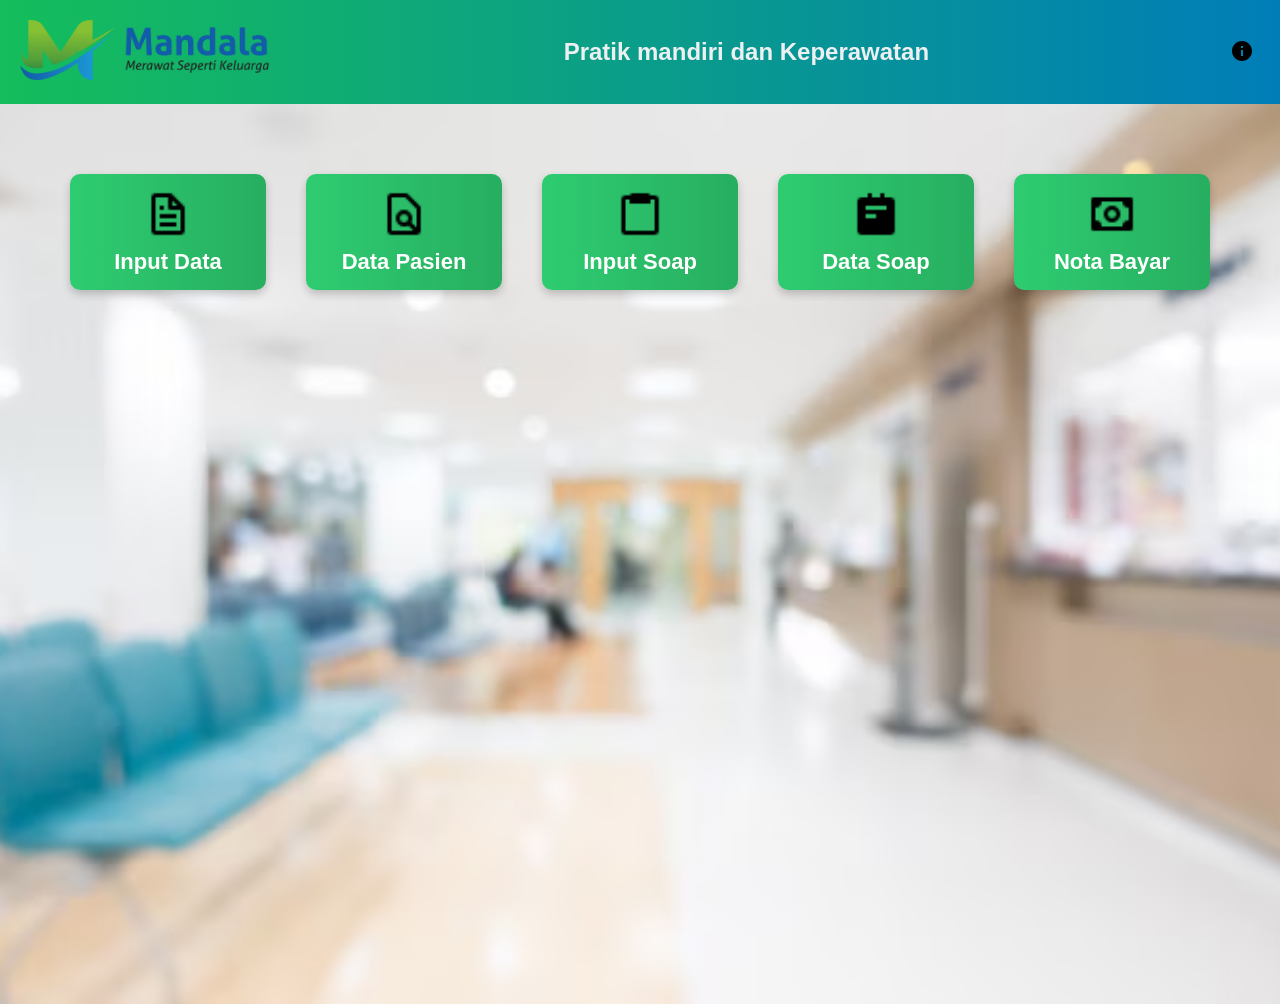
<file: index.html>
<!DOCTYPE html>
<html lang="en">

<head>
    <meta charset="UTF-8">
    <meta name="viewport" content="width=device-width, initial-scale=1.0">
    <link rel="stylesheet" href="home.css">
    <link rel="icon" type="image/x-icon" href="New folder/mandala.png">
</head>
<body>
    <header>
    <nav>
        <div class="logo-container">
            <div class="logo">
                <img src="New folder/Logo Mandala Care.png" alt="website-logo">
            </div>
            <div class="header-text">
                <h1>Pratik mandiri dan Keperawatan</h1>
            </div>
            <button class="Profil"><a href="tentang.html"><img src="icon/info-circle-solid-24.png"></a></button>
        </div>
    </nav>
    </header>
    <div class="menu-home">
    <div class="1"><a href="inputData.html">
        <button><img src="icon/file-regular-24.png"><a>Input Data</a></button>
    </div></a>
    <div class="2"><a href="dataPasien.html">
        <button><img src="icon/file-find-regular-24.png"><a href="#">Data Pasien</a></button>
    </div></a>
    <div class="3"><a href="inputSoap.html">
        <button><img src="icon/clipboard-regular-24.png"><a href="#">Input Soap</a></button>
    </div></a>
    <div class="4"><a href="dataSoap.html">
        <button><img src="icon/notepad-solid-24.png"><a href="#">Data Soap</a></button>
    </div></a>
    <div class="5"><a href="pembayaran.html">
        <button><img src="icon/money-regular-24.png"><a href="#">Nota Bayar</a></button>
    </div></a>
    </div>
</body>
</html>
</file>
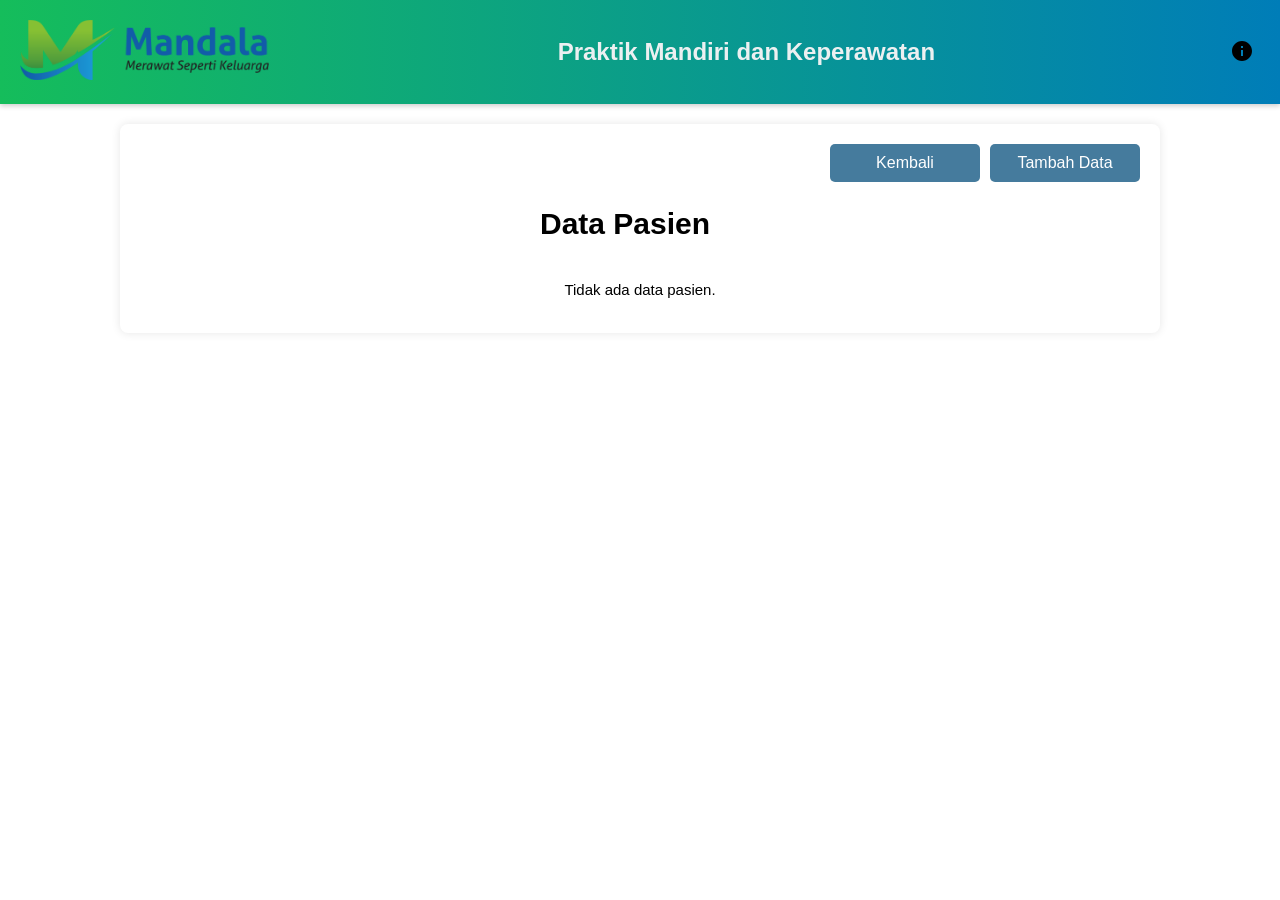
<file: dataPasien.html>
<!DOCTYPE html>
<html lang="en">
<head>
    <meta charset="UTF-8">
    <meta name="viewport" content="width=device-width, initial-scale=1.0">
    <title>Data Pasien</title>
    <link rel="icon" type="image/x-icon" href="New folder/mandala.png">
    <style>
        body {
            font-family: 'Arial', sans-serif;
            background: linear-gradient(to bottom, #ffffff, #ffffff);
            margin: 0;
            padding: 0;
            height: 100vh;
        }
        header {
            background: linear-gradient(to right, #15bd5b, #007db8);
            padding: 20px;
            box-shadow: 0 2px 5px rgba(0, 0, 0, 0.2);
        }
        .logo-container {
            display: flex;
            align-items: center;
            justify-content: space-between;
        }
        .logo img {
            height: 60px;
            width: auto;
        }
        .header-text h1 {
            color: #ecf0f1;
            margin: 0;
            font-size: 24px;
        }
        button.Profil {
            background: none;
            border: none;
            cursor: pointer;
        }
        .k-box {
            max-width: 1000px;
            margin: 20px auto;
            padding: 20px;
            background-color: white;
            border-radius: 8px;
            box-shadow: 0 0 10px rgba(0, 0, 0, 0.1);
        }
        .data-container {
            display: flex;
            flex-direction: column;
            gap: 20px;
            margin-top: 20px;
            font-size: 15px;
        }
        .data-box {
            border: 1px solid #ddd;
            border-radius: 8px;
            padding: 15px;
            background-color: #e9f5ff;
            box-shadow: 0 2px 5px rgba(0, 0, 0, 0.1);
        }
        .data-box p {
            margin: 5px 0;
        }
        .aksi-btn {
            margin-top: 10px;
            background-color: #e63946;
            color: white;
            border: none;
            padding: 5px 10px;
            cursor: pointer;
            border-radius: 5px;
        }
        .aksi-btn:hover {
            background-color: #d62839;
        }
        .button-container {
            display: flex;
            justify-content: flex-end;
            gap: 10px;
            margin-bottom: 20px;
        }
        .kembali-btn,
        .tambah-btn {
            display: inline-block;
            padding: 10px 15px;
            background-color: #457b9d;
            color: white;
            text-decoration: none;
            border-radius: 5px;
            text-align: center;
            width: 120px;
        }
        .kembali-btn:hover,
        .tambah-btn:hover {
            background-color: #1d3557;
        }

        .k-box h2{
        
            transform: translateX(400px);
            font-size: 30px;
        }
    </style>
   <script>
    function loadData() {
        const container = document.getElementById("dataContainer");
        const allData = JSON.parse(localStorage.getItem("dataPasien")) || [];
        container.innerHTML = "";
        
        allData.forEach((data, index) => {
            const dataBox = document.createElement("div");
            dataBox.classList.add("data-box");
            dataBox.innerHTML = `
                <p><strong>No:</strong> ${index + 1}</p>
                <p><strong>Nama Pasien:</strong> ${data["nama-pasien"] || "Tidak diisi"}</p>
                <p><strong>Jenis Kunjungan:</strong> ${data["jenis-kunjungan"] || "Tidak diisi"}</p>
                <p><strong>Alamat Pasien:</strong> ${data["alamat-pasien"] || "Tidak diisi"}</p>
                <p><strong>Jenis Kelamin:</strong> ${data["jenis-kelamin"] || "Tidak diisi"}</p>
                <p><strong>Usia:</strong> ${data["usia"] || "Tidak diisi"}</p>
                <p><strong>No Register:</strong> ${data["no-register"] || "Tidak diisi"}</p>
                <p><strong>Keluhan Pasien:</strong> ${data["keluhan-pasien"] || "Tidak diisi"}</p>
                <p><strong>Diagnosa:</strong> ${data["diagnosa"] || "Tidak diisi"}</p>
                <p><strong>Terapi dan Tindakan:</strong> ${data["terapi-dan-tindakan"] || "Tidak diisi"}</p>
                <p><strong>Tanggal Kunjungan:</strong> ${data["tanggal-kunjungan"] || "Tidak diisi"}</p>
                <button class="aksi-btn" onclick="deleteData(${index})">Hapus</button>
            `;
            container.appendChild(dataBox);
        });

        if (allData.length === 0) {
            const emptyMessage = document.createElement("p");
            emptyMessage.textContent = "Tidak ada data pasien.";
            emptyMessage.style.textAlign = "center";
            container.appendChild(emptyMessage);
        }
    }

    function deleteData(index) {
        const allData = JSON.parse(localStorage.getItem("dataPasien")) || [];
        allData.splice(index, 1);
        localStorage.setItem("dataPasien", JSON.stringify(allData));
        loadData();
    }
</script>

</head>
<body onload="loadData()">
    <header>
        <div class="logo-container">
            <div class="logo">
                <img src="New folder/Logo Mandala Care.png" alt="Logo Website">
            </div>
            <div class="header-text">
                <h1>Praktik Mandiri dan Keperawatan</h1>
            </div>
            <button class="Profil">
                <img src="icon/info-circle-solid-24.png" alt="Info">
            </button>
        </div>
    </header>

    <div class="k-box">
        <div class="button-container">
            <a href="index.html" class="kembali-btn">Kembali</a>
            <a href="inputdata.html" class="tambah-btn">Tambah Data</a>
        </div>
        <h2>Data Pasien</h2>
        <div id="dataContainer" class="data-container"></div>
    </div>
</body>
</html>
</file>
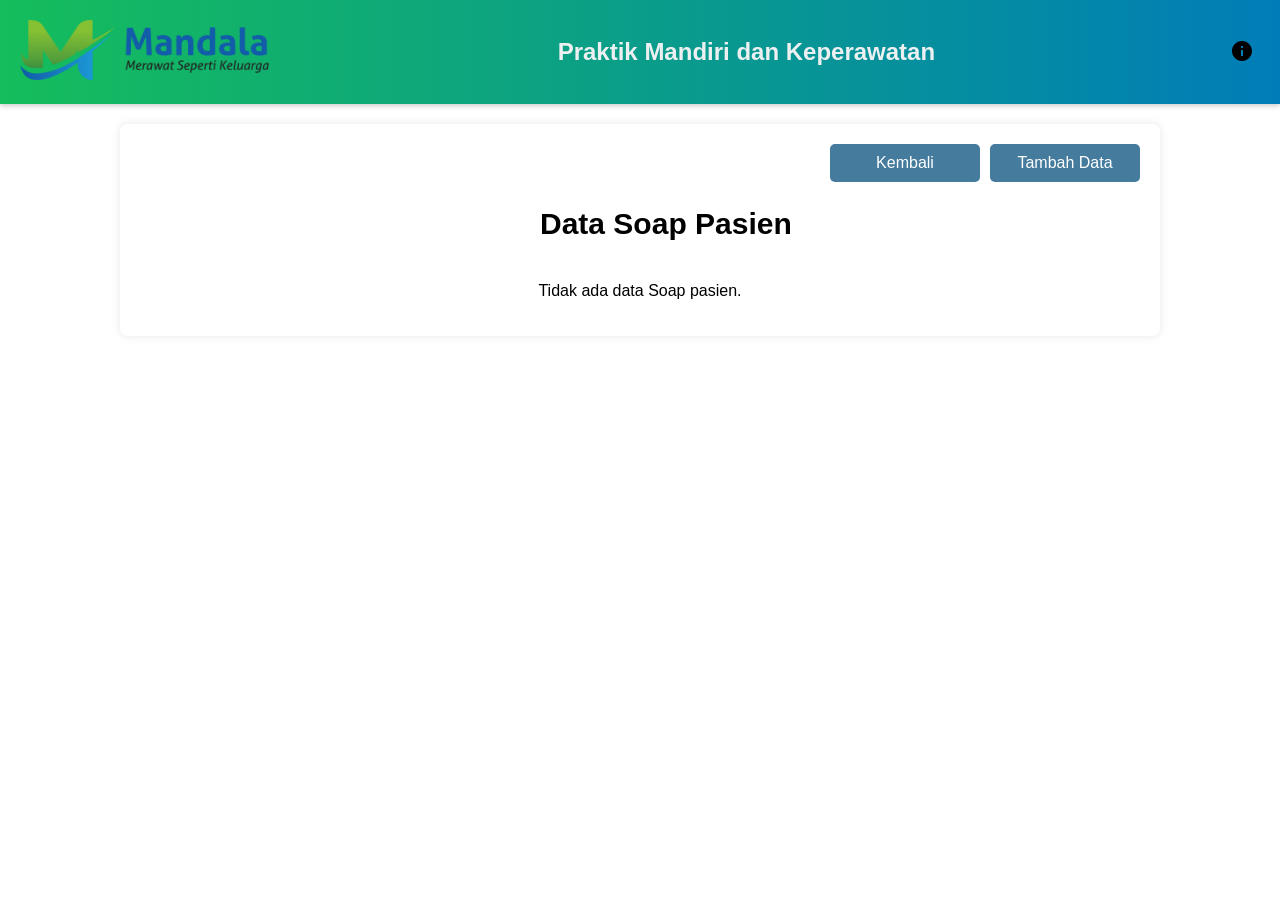
<file: dataSoap.html>
<!DOCTYPE html>
<html lang="en">
<head>
    <meta charset="UTF-8">
    <meta name="viewport" content="width=device-width, initial-scale=1.0">
    <title>Data Pasien</title>
    <link rel="icon" type="image/x-icon" href="New folder/mandala.png">
    <style>
        body {
            font-family: 'Arial', sans-serif;
            background: linear-gradient(to bottom, #ffffff, #ffffff);
            margin: 0;
            padding: 0;
            height: 100vh;
        }
        header {
            background: linear-gradient(to right, #15bd5b, #007db8);
            padding: 20px;
            box-shadow: 0 2px 5px rgba(0, 0, 0, 0.2);
        }
        .logo-container {
            display: flex;
            align-items: center;
            justify-content: space-between;
        }
        .logo img {
            height: 60px;
            width: auto;
        }
        .header-text h1 {
            color: #ecf0f1;
            margin: 0;
            font-size: 24px;
        }
        button.Profil {
            background: none;
            border: none;
            cursor: pointer;
        }
        .k-box {
            max-width: 1000px;
            margin: 20px auto;
            padding: 20px;
            background-color: white;
            border-radius: 8px;
            box-shadow: 0 0 10px rgba(0, 0, 0, 0.1);
        }
        .data-container {
            display: flex;
            flex-direction: column;
            gap: 20px;
            margin-top: 20px;
        }
        .data-box {
            border: 1px solid #ddd;
            border-radius: 8px;
            padding: 15px;
            background-color: #e9f5ff;
            box-shadow: 0 2px 5px rgba(0, 0, 0, 0.1);
        }
        .data-box p {
            margin: 5px 0;
            font-size: 15px;
        }
        .aksi-btn {
            margin-top: 10px;
            background-color: #e63946;
            color: white;
            border: none;
            padding: 5px 10px;
            cursor: pointer;
            border-radius: 5px;
        }
        .aksi-btn:hover {
            background-color: #d62839;
        }
        .button-container {
            display: flex;
            justify-content: flex-end;
            gap: 10px;
            margin-bottom: 20px;
        }
        .kembali-btn,
        .tambah-btn {
            display: inline-block;
            padding: 10px 15px;
            background-color: #457b9d;
            color: white;
            text-decoration: none;
            border-radius: 5px;
            text-align: center;
            width: 120px;
        }
        .kembali-btn:hover,
        .tambah-btn:hover {
            background-color: #1d3557;
        }

        .k-box h2{
            transform: translateX(400px);
            font-size: 30px;
        }
    </style>
    <script>
        function loadData() {
            const container = document.getElementById("dataContainer");
            const allData = JSON.parse(localStorage.getItem("dataSoap")) || [];
            container.innerHTML = "";
            allData.forEach((data, index) => {
                const dataBox = document.createElement("div");
                dataBox.classList.add("data-box");
                dataBox.innerHTML = `
                    <p><strong>No:</strong> ${index + 1}</p>
                    <p><strong>Nama Pasien:</strong> ${data.namaPasien}</p>
                    <p><strong>Nomor Register:</strong> ${data.nomorRegister}</p>
                    <p><strong>Tanggal Kunjungan:</strong> ${data.tanggalKunjungan}</p>
                    <p><strong>Data Subjektif:</strong> ${data.dataSubjektif}</p>
                    <p><strong>Data Objektif:</strong> ${data.dataObjektif}</p>
                    <p><strong>Assesment:</strong> ${data.assesment}</p>
                    <p><strong>Planing:</strong> ${data.planing}</p>
                    <button class="aksi-btn" onclick="deleteData(${index})">Hapus</button>
                `;
                container.appendChild(dataBox);
            });
            if (allData.length === 0) {
                const emptyMessage = document.createElement("p");
                emptyMessage.textContent = "Tidak ada data Soap pasien.";
                emptyMessage.style.textAlign = "center";
                container.appendChild(emptyMessage);
            }
        }

        function deleteData(index) {
            const allData = JSON.parse(localStorage.getItem("dataSoap")) || [];
            allData.splice(index, 1);
            localStorage.setItem("dataSoap", JSON.stringify(allData));
            loadData();
        }
    </script>
</head>
<body onload="loadData()">
    <header>
        <div class="logo-container">
            <div class="logo">
                <img src="New folder/Logo Mandala Care.png" alt="Logo Website">
            </div>
            <div class="header-text">
                <h1>Praktik Mandiri dan Keperawatan</h1>
            </div>
            <button class="Profil">
                <img src="icon/info-circle-solid-24.png" alt="Info">
            </button>
        </div>
    </header>

    <div class="k-box">
        <div class="button-container">
            <a href="index.html" class="kembali-btn">Kembali</a>
            <a href="inputSoap.html" class="tambah-btn">Tambah Data</a>
        </div>
        <h2>Data Soap Pasien</h2>
        <div id="dataContainer" class="data-container"></div>
    </div>
</body>
</html>
</file>
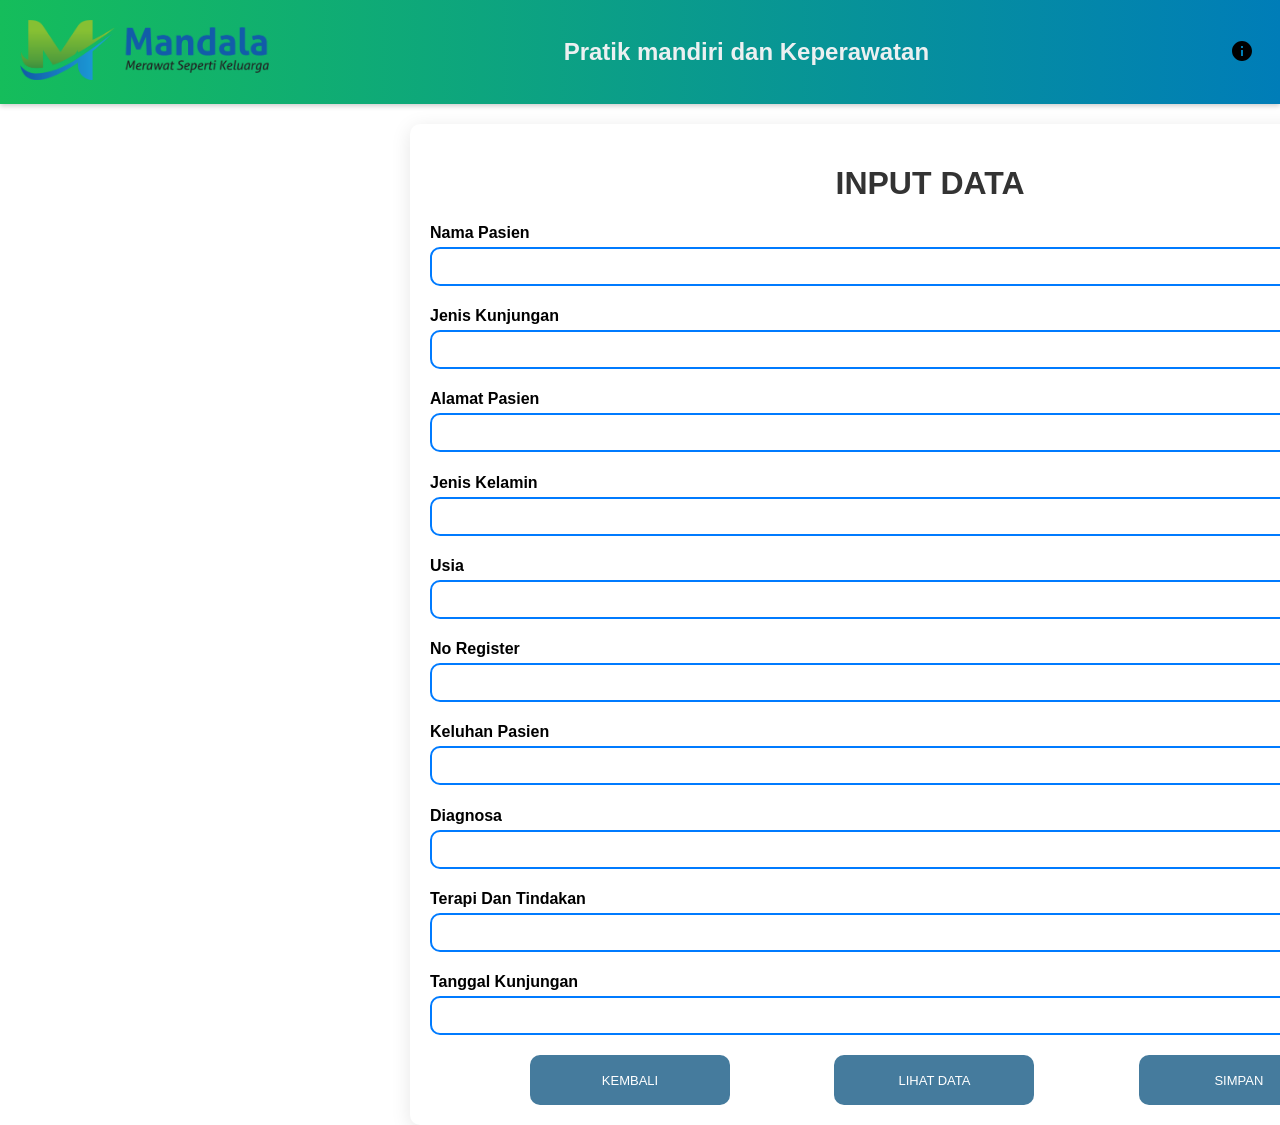
<file: inputData.html>
<!DOCTYPE html>
<html lang="en">

<head>
    <meta charset="UTF-8">
    <meta name="viewport" content="width=device-width, initial-scale=1.0">
    <link rel="stylesheet" href="data.css">
    <link rel="icon" type="image/x-icon" href="New folder/mandala.png">
</head>
<body>
    <header>
        <nav>
            <div class="logo-container">
                <div class="logo">
                    <img src="New folder/Logo Mandala Care.png" alt="website-logo">
                </div>
                <div class="header-text">
                    <h1>Pratik mandiri dan Keperawatan</h1>
                </div>
                <button class="Profil"><a href="#"><img src="icon/info-circle-solid-24.png"></a></button>
            </div>
        </nav>
        </header>
        <div class="k-box">
            <h1>INPUT DATA</h1>
        <div class="input-box">
            <h4>Nama Pasien</h4>
            <input type="user" id="nama-pasien"  required>
            <i class='bx bxs-user'></i>
        </div>
        <div class="input-box">
            <h4>Jenis Kunjungan</h4>
            <input type="user" id="jenis-kunjungan"  required>
            <i class='bx bxs-user'></i>
        </div>
        <div class="input-box">
            <h4>Alamat Pasien</h4>
            <input type="user" id="alamat-pasien"  required>
            <i class='bx bxs-user'></i>
        </div>
        <div class="input-box">
            <h4>Jenis Kelamin</h4>
            <input type="user" id="jenis-kelamin"  required>
            <i class='bx bxs-user'></i>
        </div>
        <div class="input-box">
            <h4>Usia</h4>
            <input type="user" id="usia"  required>
            <i class='bx bxs-user'></i>
        </div>
        <div class="input-box">
            <h4>No Register</h4>
            <input type="user" id="no-register"  required>
            <i class='bx bxs-user'></i>
        </div>
        <div class="input-box">
            <h4>Keluhan Pasien</h4>
            <input type="user" id="keluhan-pasien"  required>
            <i class='bx bxs-user'></i>
        </div>
        <div class="input-box">
            <h4>Diagnosa</h4>
            <input type="user" id="diagnosa"  required>
            <i class='bx bxs-user'></i>
        </div>
        <div class="input-box">
            <h4>Terapi Dan Tindakan </h4>
            <input type="user" id="terapi-dan-tindakan"  required>
            <i class='bx bxs-user'></i>
        </div>
        <div class="input-box">
            <h4>Tanggal Kunjungan</h4>
            <input type="user" id="tanggal-kunjungan"  required>
            <i class='bx bxs-user'></i>
        </div>
        
        <button class="KEMBALI" onclick="location.href='index.html'"><a>KEMBALI</a></button>
        <button class="LIHAT-DATA" onclick="location.href='dataPasien.html'"><a>LIHAT DATA</a></button>
        <button class="SIMPAN" onclick="saveData()"><a>SIMPAN</a></button>
    </div>
</body>
<script src="mandaka.js"></script>
</file>
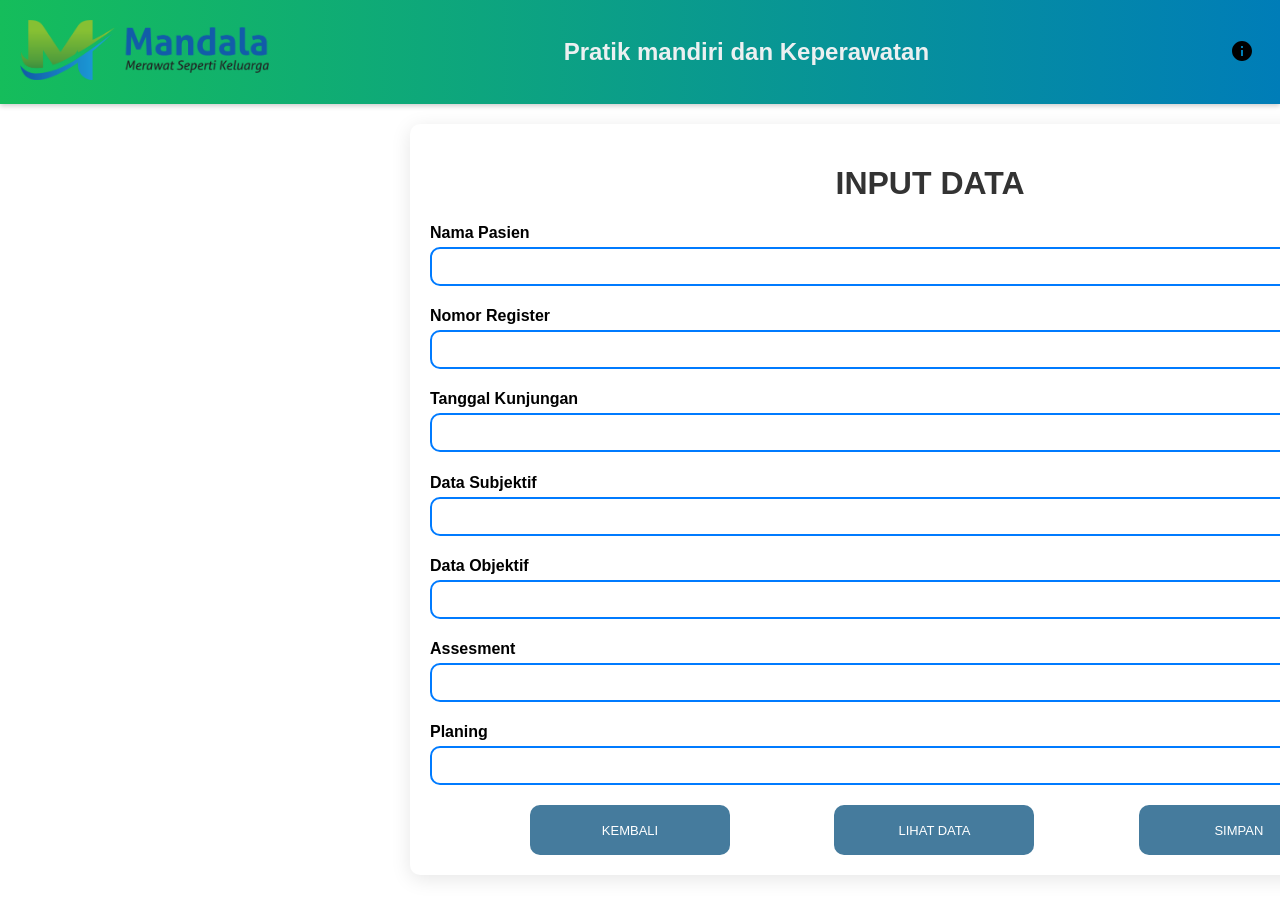
<file: inputSoap.html>
<!DOCTYPE html>
<html lang="en">

<head>
    <meta charset="UTF-8">
    <meta name="viewport" content="width=device-width, initial-scale=1.0">
    <link rel="stylesheet" href="data.css">
    <link rel="icon" type="image/x-icon" href="New folder/mandala.png">
</head>

<body>
    <header>
        <nav>
            <div class="logo-container">
                <div class="logo">
                    <img src="New folder/Logo Mandala Care.png" alt="website-logo">
                </div>
                <div class="header-text">
                    <h1>Pratik mandiri dan Keperawatan</h1>
                </div>
                <button class="Profil"><a href="#"><img src="icon/info-circle-solid-24.png"></a></button>
            </div>
        </nav>
        </header>
        <div class="k-box">
            <h1>INPUT DATA</h1>
        <div class="input-box">
            <h4>Nama Pasien</h4>
            <input type="user" id="nama-pasien"  required>
            <i class='bx bxs-user'></i>
        </div>
        <div class="input-box">
            <h4>Nomor Register</h4>
            <input type="user" id="jenis-kunjungan"  required>
            <i class='bx bxs-user'></i>
        </div>
        <div class="input-box">
            <h4>Tanggal Kunjungan</h4>
            <input type="user" id="alamat-pasien"  required>
            <i class='bx bxs-user'></i>
        </div>
        <div class="input-box">
            <h4>Data Subjektif</h4>
            <input type="user" id="jenis-kelamin"  required>
            <i class='bx bxs-user'></i>
        </div>
        <div class="input-box">
            <h4>Data Objektif</h4>
            <input type="user" id="usia"  required>
            <i class='bx bxs-user'></i>
        </div>
        <div class="input-box">
            <h4>Assesment</h4>
            <input type="user" id="no-register"  required>
            <i class='bx bxs-user'></i>
        </div>
        <div class="input-box">
            <h4>Planing</h4>
            <input type="user" id="keluhan-pasien"  required>
            <i class='bx bxs-user'></i>
        </div>
        
        <button class="KEMBALI" onclick="location.href='index.html'"><a>KEMBALI</a></button>
        <button class="LIHAT-DATA" onclick="location.href='dataSoap.html'"><a>LIHAT DATA</a></button>
        <button class="SIMPAN" onclick="saveData1()"><a>SIMPAN</a></button>
    </div>
</body>
<script src="inputsoap.js"></script>
</file>
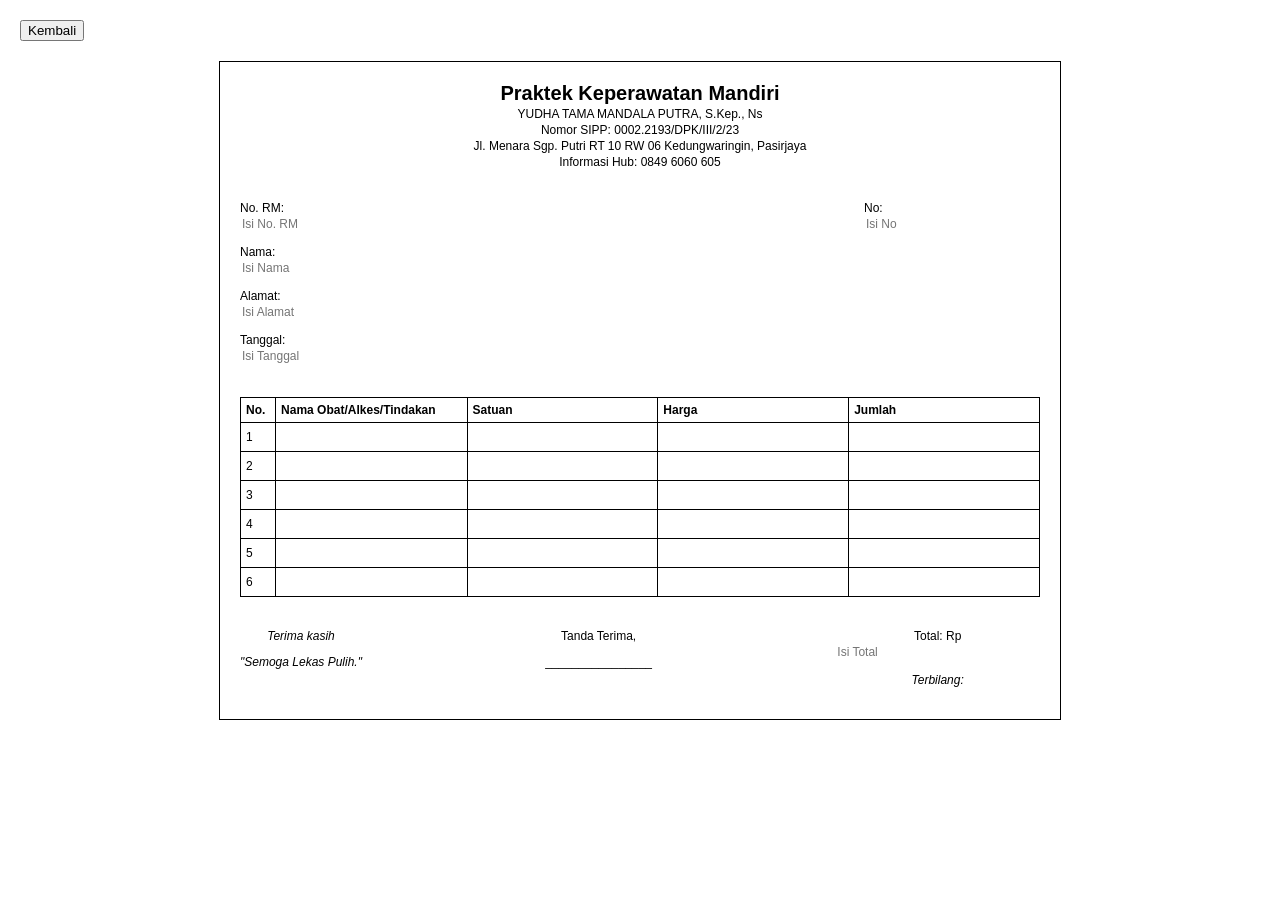
<file: pembayaran.html>
<!DOCTYPE html>
<html lang="en">
<head>
    <meta charset="UTF-8">
    <meta name="viewport" content="width=device-width, initial-scale=1.0">
    <title>Form Nota</title>
    <style>
        body {
            font-family: Arial, sans-serif;
            margin: 20px;
        }

        .container {
            width: 100%;
            max-width: 800px;
            margin: 0 auto;
            border: 1px solid #000;
            padding: 20px;
        }

        .header {
            text-align: center;
            margin-bottom: 20px;
        }

        .header h1 {
            margin: 0;
            font-size: 20px;
        }

        .header p {
            margin: 2px 0;
            font-size: 12px;
        }

        .info-section {
            display: flex;
            justify-content: space-between;
            margin-bottom: 20px;
        }

        .info-section div {
            font-size: 12px;
        }

        table {
            width: 100%;
            border-collapse: collapse;
            margin-bottom: 20px;
        }

        table, th, td {
            border: 1px solid black;
        }

        th, td {
            text-align: left;
            padding: 5px;
            font-size: 12px;
        }

        input[type="text"], input[type="number"] {
            width: 100%;
            border: none;
            font-size: 12px;
            padding: 2px;
            box-sizing: border-box;
        }

        input[type="text"]:focus, input[type="number"]:focus {
            outline: none;
        }

        .footer {
            display: flex;
            justify-content: space-between;
            font-size: 12px;
        }

        .footer div {
            text-align: center;
        }

        .footer .message {
            font-style: italic;
        }

        .written-amount {
            margin-top: 10px;
            font-size: 12px;
            font-style: italic;
        }

        .no-print {
            display: block;
            margin-bottom: 20px;
        }

        @media print {
            .no-print {
                display: none;
            }
        }
    </style>
</head>
<body>
    <div class="no-print">
        <button onclick="window.history.back()">Kembali</button>
    </div>
    <div class="container">
        <div class="header">
            <h1>Praktek Keperawatan Mandiri</h1>
            <p>YUDHA TAMA MANDALA PUTRA, S.Kep., Ns</p>
            <p>Nomor SIPP: 0002.2193/DPK/III/2/23</p>
            <p>Jl. Menara Sgp. Putri RT 10 RW 06 Kedungwaringin, Pasirjaya</p>
            <p>Informasi Hub: 0849 6060 605</p>
        </div>

        <div class="info-section">
            <div>
                <p>No. RM: <input type="text" name="no_rm" placeholder="Isi No. RM"></p>
                <p>Nama: <input type="text" name="nama" placeholder="Isi Nama"></p>
                <p>Alamat: <input type="text" name="alamat" placeholder="Isi Alamat"></p>
                <p>Tanggal: <input type="text" name="tanggal" placeholder="Isi Tanggal"></p>
            </div>
            <div>
                <p>No: <input type="text" name="no" placeholder="Isi No"></p>
            </div>
        </div>

        <table>
            <thead>
                <tr>
                    <th>No.</th>
                    <th>Nama Obat/Alkes/Tindakan</th>
                    <th>Satuan</th>
                    <th>Harga</th>
                    <th>Jumlah</th>
                </tr>
            </thead>
            <tbody>
                <tr>
                    <td>1</td>
                    <td><input type="text" name="obat1"></td>
                    <td><input type="text" name="satuan1"></td>
                    <td><input type="number" name="harga1"></td>
                    <td><input type="number" name="jumlah1"></td>
                </tr>
                <tr>
                    <td>2</td>
                    <td><input type="text" name="obat2"></td>
                    <td><input type="text" name="satuan2"></td>
                    <td><input type="number" name="harga2"></td>
                    <td><input type="number" name="jumlah2"></td>
                </tr>
                <tr>
                    <td>3</td>
                    <td><input type="text" name="obat3"></td>
                    <td><input type="text" name="satuan3"></td>
                    <td><input type="number" name="harga3"></td>
                    <td><input type="number" name="jumlah3"></td>
                </tr>
                <tr>
                    <td>4</td>
                    <td><input type="text" name="obat4"></td>
                    <td><input type="text" name="satuan4"></td>
                    <td><input type="number" name="harga4"></td>
                    <td><input type="number" name="jumlah4"</td>
                </tr>
                <tr>
                    <td>5</td>
                    <td><input type="text" name="obat5"></td>
                    <td><input type="text" name="satuan5"></td>
                    <td><input type="number" name="harga5"></td>
                    <td><input type="number" name="jumlah5"></td>
                </tr>
                <tr>
                    <td>6</td>
                    <td><input type="text" name="obat6"></td>
                    <td><input type="text" name="satuan6"></td>
                    <td><input type="number" name="harga6"></td>
                    <td><input type="number" name="jumlah6"></td>
                </tr>
            </tbody>
        </table>

        <div class="footer">
            <div class="message">
                <p>Terima kasih</p>
                <p>"Semoga Lekas Pulih."</p>
            </div>
            <div class="signature">
                <p>Tanda Terima,</p>
                <p>________________</p>
            </div>
            <div class="total">
                <p>Total: Rp <input type="number" name="total" placeholder="Isi Total"></p>
                <p class="written-amount">Terbilang: </p>
            </div>
        </div>
    </div>
</body>
</html>
</file>
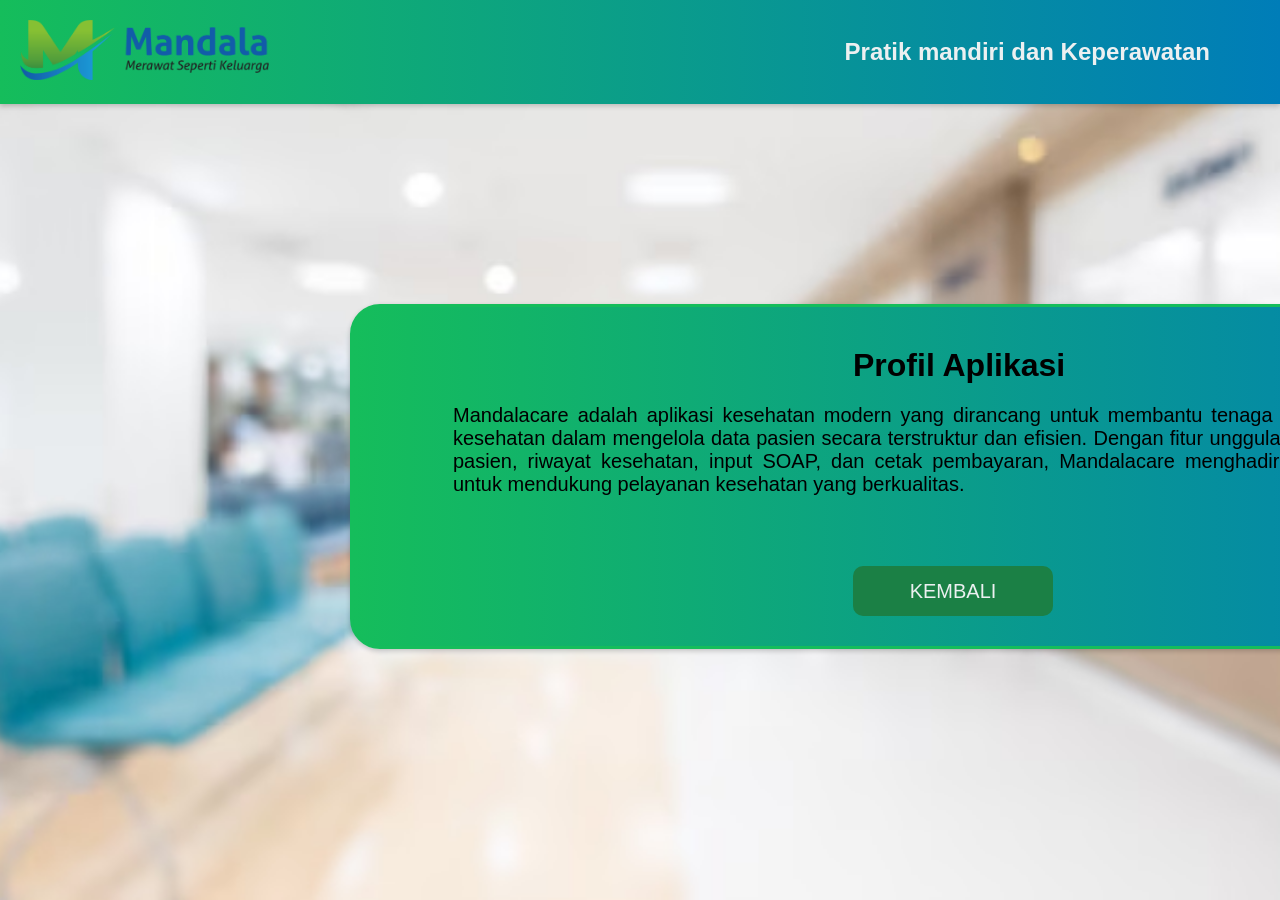
<file: tentang.html>
<!DOCTYPE html>
<html lang="en">

<head>
    <meta charset="UTF-8">
    <meta name="viewport" content="width=device-width, initial-scale=1.0">
    <link rel="stylesheet" href="tentang.css">
    <link rel="icon" type="image/x-icon" href="New folder/mandala.png">
</head>
<body>
    <header>
    <nav>
        <div class="logo-container">
            <div class="logo">
                <img src="New folder/Logo Mandala Care.png" alt="website-logo">
            </div>
            <div class="header-text">
                <h1>Pratik mandiri dan Keperawatan</h1>
            </div>
        </div>
    </nav>
    </header>

    <div class="tentang">
        <h1>Profil Aplikasi</h1>
        <p>Mandalacare adalah aplikasi kesehatan modern yang dirancang untuk membantu tenaga medis dan fasilitas kesehatan dalam mengelola data pasien secara terstruktur dan efisien. Dengan fitur unggulan seperti input data pasien, riwayat kesehatan, input SOAP, dan cetak pembayaran, Mandalacare menghadirkan solusi lengkap untuk mendukung pelayanan kesehatan yang berkualitas.
        </p>
        <button class="KEMBALI" onclick="location.href='index.html'"><a>KEMBALI</a></button>
    </div>
</html>
</file>
<file: home.css>
/* home.css */

body {
    font-family: 'Arial', sans-serif;
    background: linear-gradient(to bottom, #eaeaea, #ffffff);
    margin: 0;
    padding: 0;
    height: 100vh;
}

header {
    background: linear-gradient( to right, #15bd5b, #007db8);
    padding: 20px;
    box-shadow: 0 2px 5px rgba(0, 0, 0, 0.2);
}

.logo-container {
    display: flex;
    align-items: center;
    justify-content: space-between;
}

.logo img {
    height: 60px;
}

.header-text h1 {
    color: #ecf0f1; 
    margin: 0;
    font-size: 24px;
}

button.Profil {
    background: none;
    border: none;
    cursor: pointer;
}

.menu-home {
    display: flex;
    justify-content: space-around;
    padding: 50px;
    background: url('background/blur-hospital_1203-7972.png') no-repeat center center; 
    background-size: cover;
    height: calc(100vh - 100px);
}

.menu-home div {
    flex: 1;
    text-align: center;
    margin: 20px;
}

.menu-home button {
    background: linear-gradient(to right, #2ecc71, #27ae60); 
    border: none;
    border-radius: 10px;
    padding: 15px;
    width: 100%;
    cursor: pointer;
    transition: background-color 0.3s, transform 0.3s, box-shadow 0.3s;
    box-shadow: 0 4px 8px rgba(0, 0, 0, 0.2);
}

.menu-home button:hover {
    background: linear-gradient(to right, #27ae60, #2ecc71); 
    transform: scale(1.05);
    box-shadow: 0 6px 12px rgba(0, 0, 0, 0.3);
}

.menu-home img {
    display: block;
    margin: 0 auto 10px;
    width: 50px;
    height: 50px;
}

.menu-home a {
    text-decoration: none;
    color: white;
    font-weight: bold;
    font-size: 22px;
}

.menu-home button:focus {
    outline: none;
    box-shadow: 0 0 5px #27ae60;
}

@keyframes fadeIn {
    from {
        opacity: 0;
    }
    to {
        opacity: 1;
    }
}

body {
    animation: fadeIn 1s ease-in;
}
</file>
<file: data.css>
body {
    font-family: 'Arial', sans-serif;
    background: linear-gradient(to bottom, #ffffff, #ffffff);
    margin: 0;
    padding: 0;
    height: 100vh;
}

header {
    background: linear-gradient( to right, #15bd5b, #007db8);
    padding: 20px;
    box-shadow: 0 2px 5px rgba(0, 0, 0, 0.2);
}

.logo-container {
    display: flex;
    align-items: center;
    justify-content: space-between;
}

.logo img {
    height: 60px;
}

.header-text h1 {
    color: #ecf0f1; 
    margin: 0;
    font-size: 24px;
}

button.Profil {
    background: none;
    border: none;
    cursor: pointer;
}

.k-box {
    background: white;
    border-radius: 10px;
    box-shadow: 0 4px 20px rgba(0, 0, 0, 0.1);
    padding: 20px;
    width: 1000px;
    animation: fadeIn 0.5s ease-in-out;
    margin-left: 410px;
    margin-top: 20px;

}

h1 {
    text-align: center;
    color: #333;
}

.input-box {
    position: relative;
    margin-bottom: 20px;
    margin-right: 20px;
}

.input-box h4 {
    margin-bottom: 5px;
    color: #000;
}

.input-box input {
    width: 100%;
    padding: 10px;
    border: 1px solid #ddd;
    border-radius: 5px;
    transition: border-color 0.3s;
    border: solid 2px #007bff;
    border-radius: 10px;
    -webkit-border-radius: 10px;
    -moz-border-radius: 10px;
    -ms-border-radius: 10px;
    -o-border-radius: 10px;
}

.input-box input:focus {
    border-color: #007bff;
    outline: none;
}

.input-box i {
    position: absolute;
    top: 10px;
    left: 10px;
    color: #007bff;
    transition: transform 0.3s;
}

.input-box input:focus + i {
    transform: scale(1.2);
}

.input-box input::placeholder {
    color: #aaa;
}

.input-box input:focus::placeholder {
    color: transparent;
}

@keyframes fadeIn {
    from {
        opacity: 0;
        transform: translateY(-20px);
    }
    to {
        opacity: 1;
        transform: translateY(0);
    }
}

.k-box button {
    width: 200px;
    height: 50px;
    background-color: #457b9d;
    color: white;
    margin-right: 100px;
    transform: translateX(100px);
    -webkit-transform: translateX(100px);
    -moz-transform: translateX(100px);
    -ms-transform: translateX(100px);
    -o-transform: translateX(100px);
    font-size: 13px;
    font-family: 'Gill Sans', 'Gill Sans MT', Calibri, 'Trebuchet MS', sans-serif;
    border: none;
    border-radius: 10px;
    -webkit-border-radius: 10px;
    -moz-border-radius: 10px;
    -ms-border-radius: 10px;
    -o-border-radius: 10px;
}

.k-box button a {
    text-decoration: none;
    color: inherit;
    font: bold;
}
</file>
<file: tentang.css>
body {
    font-family: 'Arial', sans-serif;
    background: url('background/blur-hospital_1203-7972.png') no-repeat center;
    background-size:cover ;
    margin: 0;
    padding: 0;
    height: 100vh;
}

header {
    background: linear-gradient( to right, #15bd5b, #007db8);
    padding: 20px;
    box-shadow: 0 2px 5px rgba(0, 0, 0, 0.2);
}

.header-text{
    margin-right: 50px;
}

.logo-container {
    display: flex;
    align-items: center;
    justify-content: space-between;
}

.logo img {
    height: 60px;
}

.header-text h1 {
    color: #ecf0f1; 
    margin: 0;
    font-size: 24px;
}

button.Profil {
    background: none;
    border: none;
    cursor: pointer;
}

.tentang {
    border: solid #15bd5b;
    background: linear-gradient( to right, #15bd5b, #007db8);
    width: 1200px;
    transform: translateX(350px);
    margin-top: 200px;
    border-radius: 30px;
    -webkit-border-radius: 30px;
    -moz-border-radius: 30px;
    -ms-border-radius: 30px;
    -o-border-radius: 30px;
    box-shadow: 0 2px 5px rgba(0, 0, 0, 0.2);
}

.tentang p {
    max-width: 1000px;
    text-align: justify;
    margin-left: 100px;
    font-size: 20px;
}

.tentang h1 {
    margin-left: 500px;
    margin-bottom: 20px;
    margin-top: 40px;
}

button {
    margin-left: 500px;
    width: 200px;
    height: 50px;
    border-radius: 10px;
    -webkit-border-radius: 10px;
    -moz-border-radius: 10px;
    -ms-border-radius: 10px;
    -o-border-radius: 10px;
    border: none;
    font-size: 20px;
    font-family: 'Gill Sans', 'Gill Sans MT', Calibri, 'Trebuchet MS', sans-serif;
    background-color: #1b8045;
    color: #ecf0f1;
    margin-top: 50px;
    margin-bottom: 30px;
}
</file>
